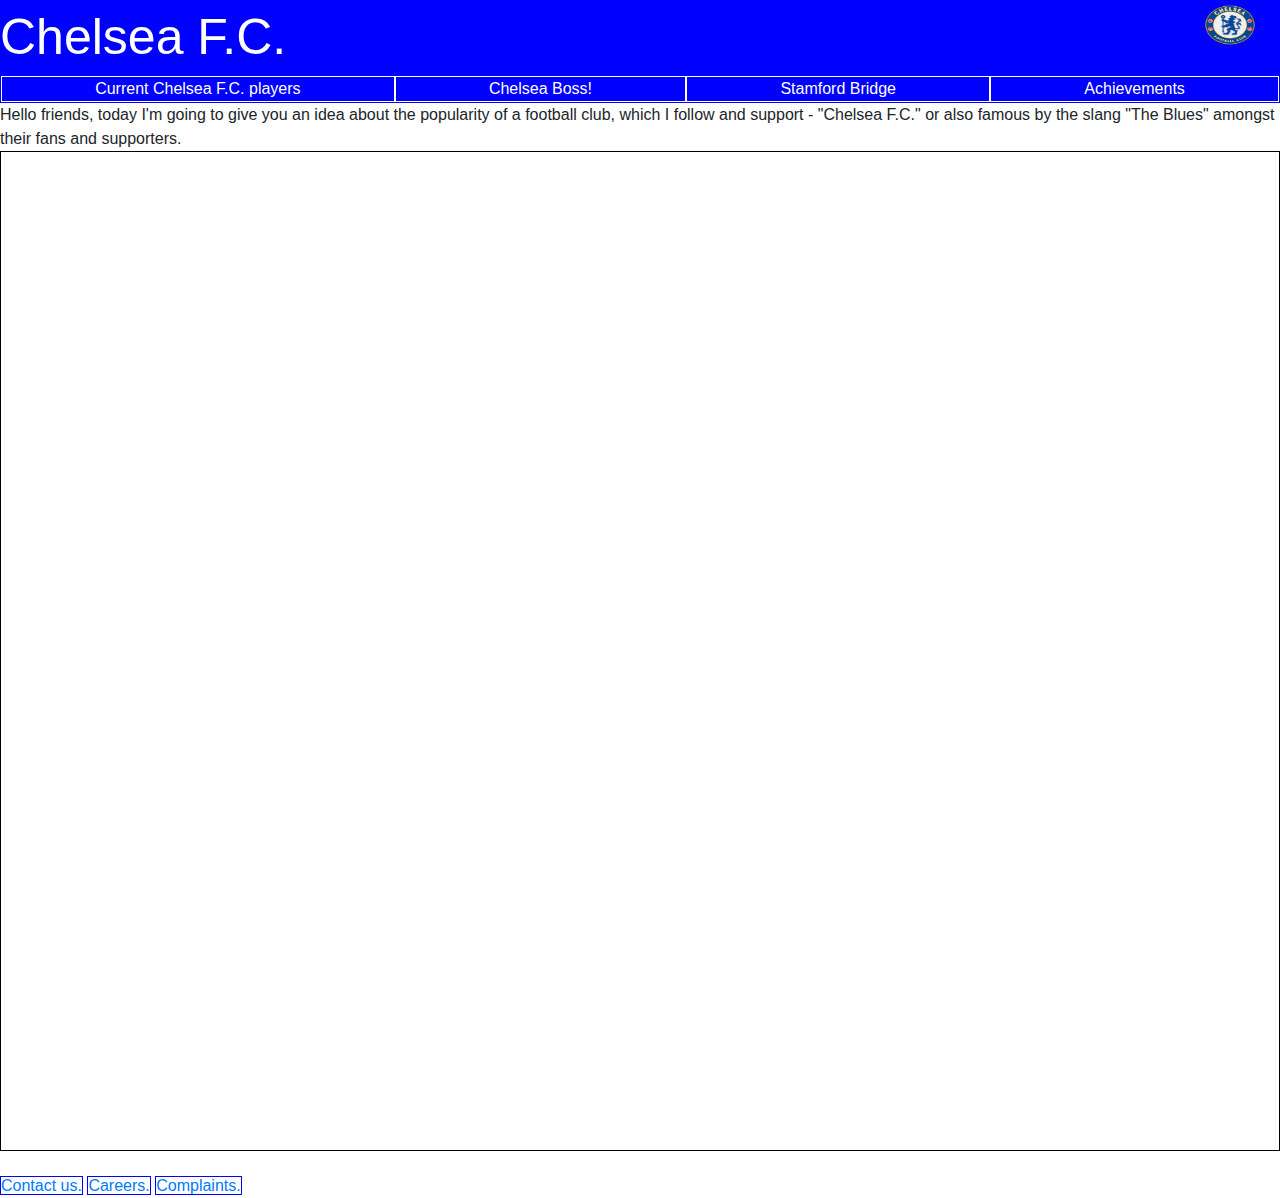
<file: index.html>
<!DOCTYPE html>
<html>
    <head>
        <title>Blog about my Favorite Football club</title>
        <meta name="viewport" content="width=device-width, initial-scale=1.0">
        <link rel="stylesheet" href="https://stackpath.bootstrapcdn.com/bootstrap/4.3.1/css/bootstrap.min.css" integrity="sha384-ggOyR0iXCbMQv3Xipma34MD+dH/1fQ784/j6cY/iJTQUOhcWr7x9JvoRxT2MZw1T" crossorigin="anonymous">
        <link rel="stylesheet" type="text/css" href="style.css">
        
    </head>
    <body>
        <header>Chelsea F.C.<img src="chelsea.png" height="50px" width="100px" align="right" class="logo"></header>     	
    	<nav class="grid">
    		<a href="players.html" target="myiframe" class="grid-item">Current Chelsea F.C. players</a>
    		<a href="manager.html" target="myiframe" class="grid-item">Chelsea Boss!</a>
    		<a href="stadium.html" target="myiframe" class="grid-item">Stamford Bridge</a>
    		<a href="fans.html" target="myiframe" class="grid-item">Achievements</a>
    	</nav>


        
        <p> Hello friends, today I'm going to give you an idea about the popularity of a football club, which I follow and support - "Chelsea F.C." or also famous by the slang "The Blues" amongst their fans and supporters.
        <iframe name="myiframe" src=""></iframe>
    </body>
    <footer>
        <a href="">Contact us.</a>
        <a href="">Careers.</a>
        <a href="">Complaints.</a>
    </footer>
</html>
</file>
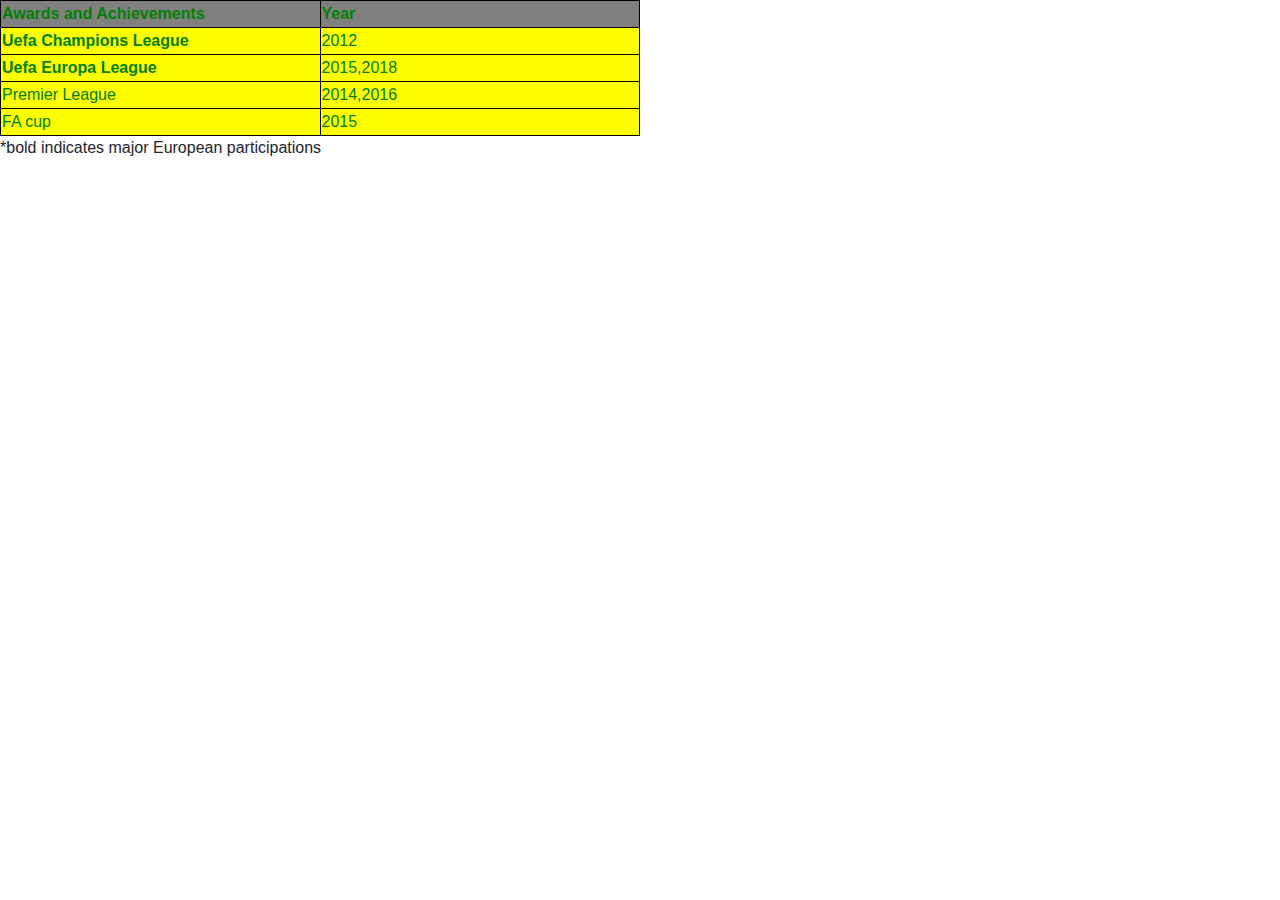
<file: fans.html>
<!DOCTYPE html>
<html>
<head>
	<title>Achievements</title>
	<link rel="stylesheet" href="https://stackpath.bootstrapcdn.com/bootstrap/4.3.1/css/bootstrap.min.css" integrity="sha384-ggOyR0iXCbMQv3Xipma34MD+dH/1fQ784/j6cY/iJTQUOhcWr7x9JvoRxT2MZw1T" crossorigin="anonymous">
	<link rel="stylesheet" type="text/css" href="style.css">
</head>
<body>
	<!-- <h1 id="hey">Awards and Achievements</h1>
	<ol>
		<li class="acc">Uefa Champions League</li>
		<li class="acc">Uefa Europa League</li>
		<li>Premier League</li>
		<li>FA CUP</li> -->
	<table>
		<tr>
			<th>
				Awards and Achievements
			</th>
			<th>Year</th>
		</tr>
		<tr>
			<td class="acc">Uefa Champions League</td>
			<td>2012</td>
		</tr>
		<tr>
			<td class="acc">Uefa Europa League</td>
			<td>2015,2018</td>
		</tr>
		<tr>
			<td>Premier League</td>
			<td>2014,2016</td>

		</tr>
		<tr>
			<td>FA cup</td>
			<td>2015</td>
		</tr>

	</table>

	</ol>
	<footer>*bold indicates major European participations</footer>
</body>
</html>
</file>
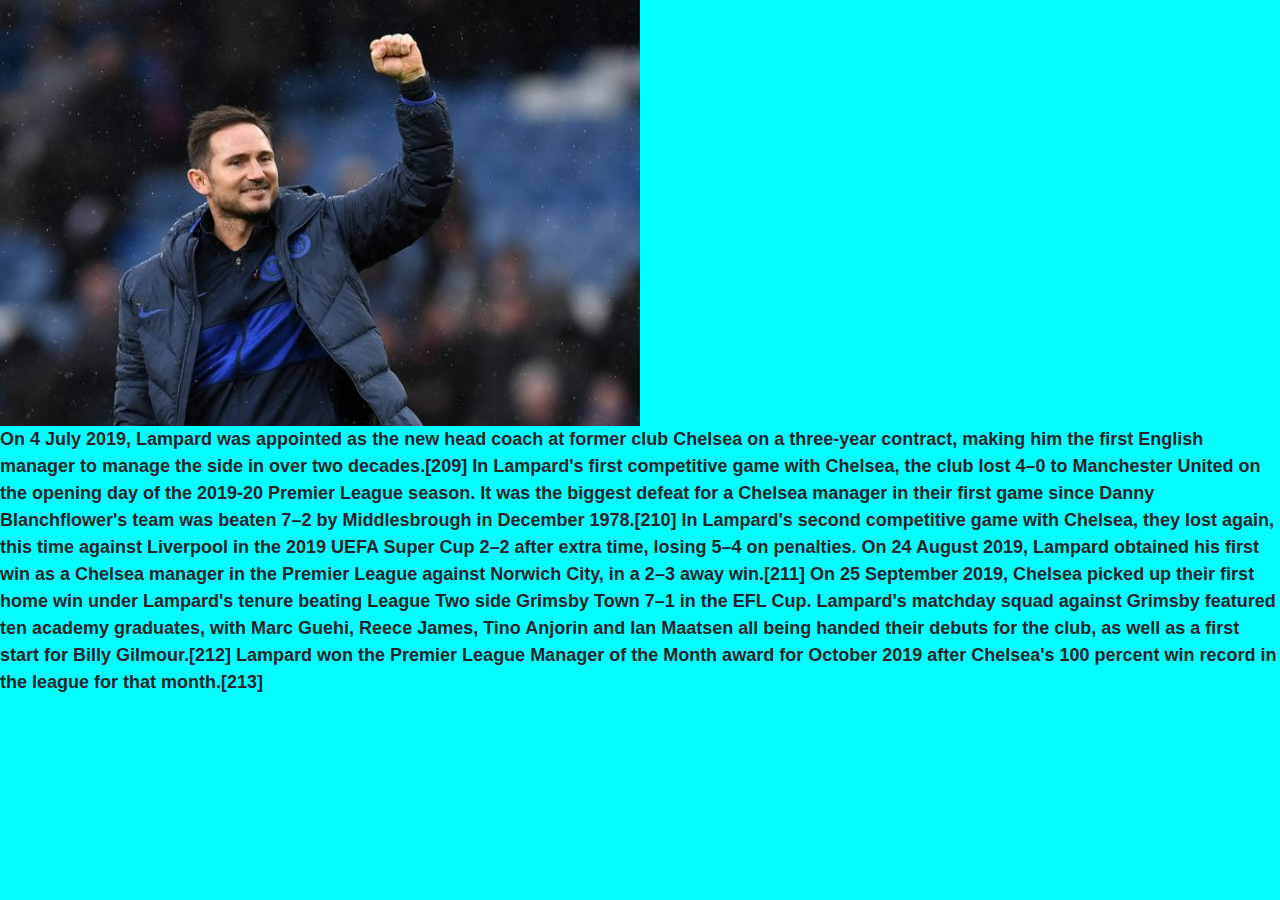
<file: manager.html>
<!DOCTYPE html>
<html>
<head>
	<title>Super Frankie Lampard</title>
	<link rel="stylesheet" href="https://stackpath.bootstrapcdn.com/bootstrap/4.3.1/css/bootstrap.min.css" integrity="sha384-ggOyR0iXCbMQv3Xipma34MD+dH/1fQ784/j6cY/iJTQUOhcWr7x9JvoRxT2MZw1T" crossorigin="anonymous">
	<link rel="stylesheet" type="text/css" href="style.css">
</head>
<body class="manager">
	<img src="lampard.jpg" height="50%" width="50%" align="middle">
	<p>
		On 4 July 2019, Lampard was appointed as the new head coach at former club Chelsea on a three-year contract, making him the first English manager to manage the side in over two decades.[209] In Lampard's first competitive game with Chelsea, the club lost 4–0 to Manchester United on the opening day of the 2019-20 Premier League season. It was the biggest defeat for a Chelsea manager in their first game since Danny Blanchflower's team was beaten 7–2 by Middlesbrough in December 1978.[210] In Lampard's second competitive game with Chelsea, they lost again, this time against Liverpool in the 2019 UEFA Super Cup 2–2 after extra time, losing 5–4 on penalties. On 24 August 2019, Lampard obtained his first win as a Chelsea manager in the Premier League against Norwich City, in a 2–3 away win.[211] On 25 September 2019, Chelsea picked up their first home win under Lampard's tenure beating League Two side Grimsby Town 7–1 in the EFL Cup. Lampard's matchday squad against Grimsby featured ten academy graduates, with Marc Guehi, Reece James, Tino Anjorin and Ian Maatsen all being handed their debuts for the club, as well as a first start for Billy Gilmour.[212] Lampard won the Premier League Manager of the Month award for October 2019 after Chelsea's 100 percent win record in the league for that month.[213]

	</p>
</body>
</html>
</file>
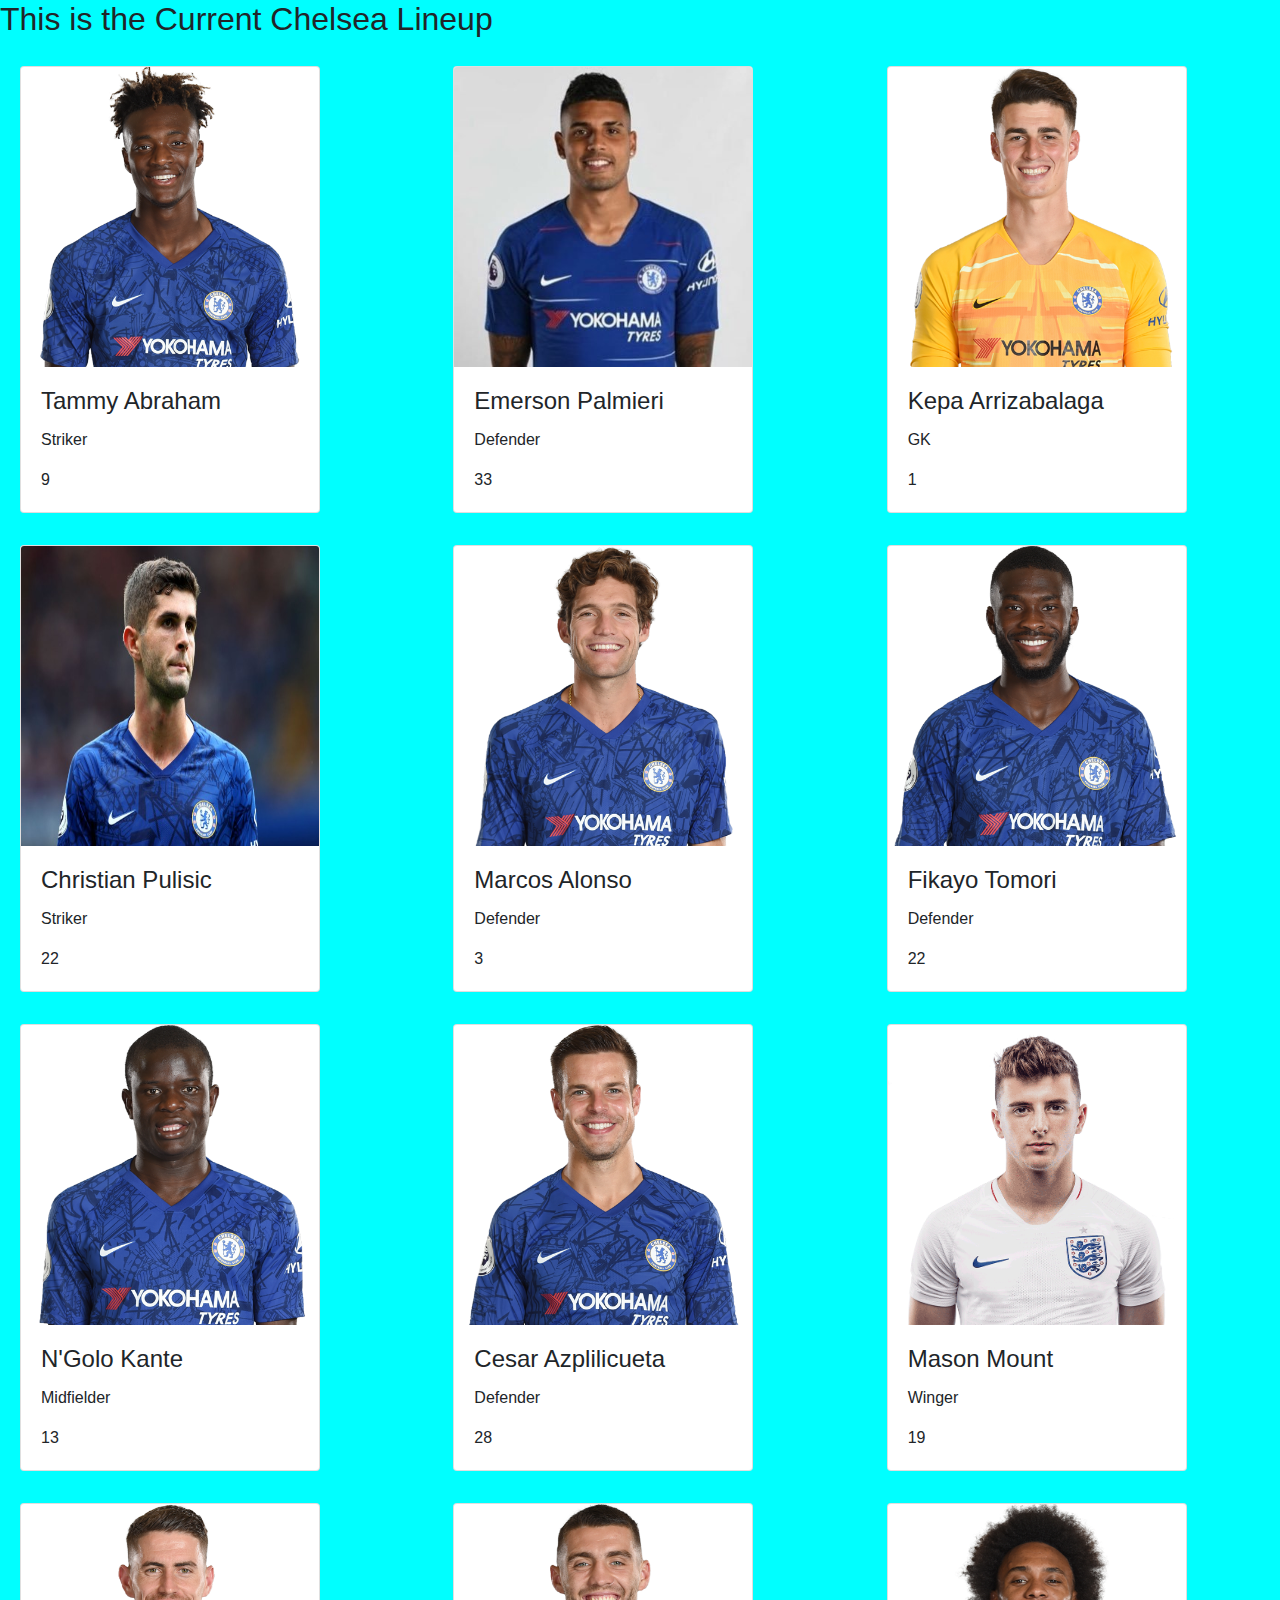
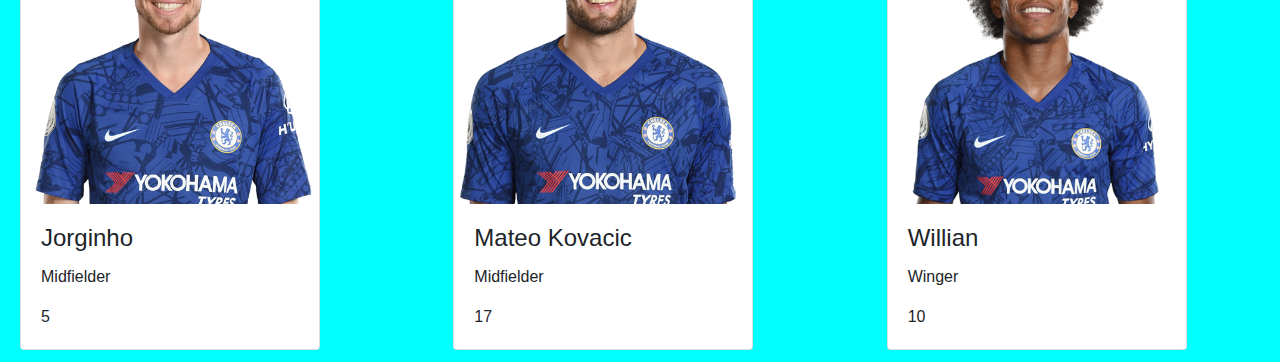
<file: players.html>
<!DOCTYPE html>
<html>
<head>
	<title>Chelsea Players</title>
	<link rel="stylesheet" href="https://stackpath.bootstrapcdn.com/bootstrap/4.3.1/css/bootstrap.min.css" integrity="sha384-ggOyR0iXCbMQv3Xipma34MD+dH/1fQ784/j6cY/iJTQUOhcWr7x9JvoRxT2MZw1T" crossorigin="anonymous">
	<link rel="stylesheet" type="text/css" href="style.css">
	<style>
		.card-img-top{
			height: 300px;
		}
		.card{
			margin: 20px;
			transition: transform .2s;
		}
	.card:hover {
	  -ms-transform: scale(1.1); /* IE 9 */
	  -webkit-transform: scale(1.1); /* Safari 3-8 */
	  transform: scale(1.1); 
	}
	</style>
</head>
<body class="players">
	<h2>This is the Current Chelsea Lineup</h2>
<!-- 	<table>
		<tr>
			<th>Jersey No.</th>
			<th>Player</th>
			<th>Position</th>
			<th>Photo</th>
		</tr>
		<tr>
			<td>9</td>		
			<td>Tammy Abraham</td>
			<td>Striker</td>
			<td><img src="tammy.png" height="50px" width="50px"></td>
		</tr>
		<tr>
			<td>1</td>		
			<td>Kepa Arrizabalaga</td>
			<td>GK</td>
			<td><img src="kepa.png" height="50px" width="50px"></td>
		</tr>
		<tr>
			<td>19</td>		
			<td>Mason Mount</td>
			<td>Winger</td>
			<td><img src="mount.png" height="50px" width="50px"></td>
		</tr>
		<tr>
			<td>8</td>		
			<td>Tomori</td>
			<td>Defender</td>
			<td><img src="tomori.png" height="50px" width="50px"></td>
		</tr>
		<tr>
			<td>20</td>		
			<td>Willian</td>
			<td>MF</td>
			<td><img src="willian.png" height="50px" width="50px"></td>
		</tr>
	</table> -->
	<div class="card-columns">
		<div class="card" style="width:300px">
		  <img class="card-img-top" src="tammy.png" alt="Tammy Abraham">
		  <div class="card-body">
		    <h4 class="card-title">Tammy Abraham</h4>
		    <p class="card-text">Striker</p>
		    <p class="card-text">9</p>
		    
		  </div>
		</div>
		<div class="card" style="width:300px">
		  <img class="card-img-top" src="pul.jpg" alt="Tammy Abraham">
		  <div class="card-body">
		    <h4 class="card-title">Christian Pulisic</h4>
		    <p class="card-text">Striker</p>
		    <p class="card-text">22</p>
		    
		  </div>
		</div>
		<div class="card" style="width:300px">
		  <img class="card-img-top" src="kante.png" alt="Tammy Abraham">
		  <div class="card-body">
		    <h4 class="card-title">N'Golo Kante</h4>
		    <p class="card-text">Midfielder</p>
		    <p class="card-text">13</p>
		    
		  </div>
		</div>
		<div class="card" style="width:300px">
		  <img class="card-img-top" src="jorginho.png" alt="Tammy Abraham">
		  <div class="card-body">
		    <h4 class="card-title">Jorginho</h4>
		    <p class="card-text">Midfielder</p>
		    <p class="card-text">5</p>
		    
		  </div>
		</div>
		<div class="card" style="width:300px">
		  <img class="card-img-top" src="emerson.jpg" alt="Tammy Abraham">
		  <div class="card-body">
		    <h4 class="card-title">Emerson Palmieri</h4>
		    <p class="card-text">Defender</p>
		    <p class="card-text">33</p>
		    
		  </div>
		</div>
		<div class="card" style="width:300px">
		  <img class="card-img-top" src="alonso.png" alt="Tammy Abraham">
		  <div class="card-body">
		    <h4 class="card-title">Marcos Alonso</h4>
		    <p class="card-text">Defender</p>
		    <p class="card-text">3</p>
		    
		  </div>
		</div>
		<div class="card" style="width:300px">
		  <img class="card-img-top" src="azpi.png" alt="Tammy Abraham">
		  <div class="card-body">
		    <h4 class="card-title">Cesar Azplilicueta</h4>
		    <p class="card-text">Defender</p>
		    <p class="card-text">28</p>
		    
		  </div>
		</div>
		<div class="card" style="width:300px">
		  <img class="card-img-top" src="kovacic.png" alt="Tammy Abraham">
		  <div class="card-body">
		    <h4 class="card-title">Mateo Kovacic</h4>
		    <p class="card-text">Midfielder</p>
		    <p class="card-text">17</p>
		    
		  </div>
		</div>
		<div class="card" style="width:300px">
		  <img class="card-img-top" src="kepa.png" alt="Tammy Abraham">
		  <div class="card-body">
		    <h4 class="card-title">Kepa Arrizabalaga</h4>
		    <p class="card-text">GK</p>
		    <p class="card-text">1</p>
		    
		  </div>
		</div>
		<div class="card" style="width:300px">
		  <img class="card-img-top" src="tomori.png" alt="Tammy Abraham">
		  <div class="card-body">
		    <h4 class="card-title">Fikayo Tomori</h4>
		    <p class="card-text">Defender</p>
		    <p class="card-text">22</p>
		    
		  </div>
		</div>
		<div class="card" style="width:300px">
		  <img class="card-img-top" src="mount.png" alt="Tammy Abraham">
		  <div class="card-body">
		    <h4 class="card-title">Mason Mount</h4>
		    <p class="card-text">Winger</p>
		    <p class="card-text">19</p>
		    
		  </div>
		</div>
		<div class="card" style="width:300px">
		  <img class="card-img-top" src="willian.png" alt="Tammy Abraham">
		  <div class="card-body">
		    <h4 class="card-title">Willian</h4>
		    <p class="card-text">Winger</p>
		    <p class="card-text">10</p>
		    
		  </div>
		</div>
	</div>
</body>
</html>
</file>
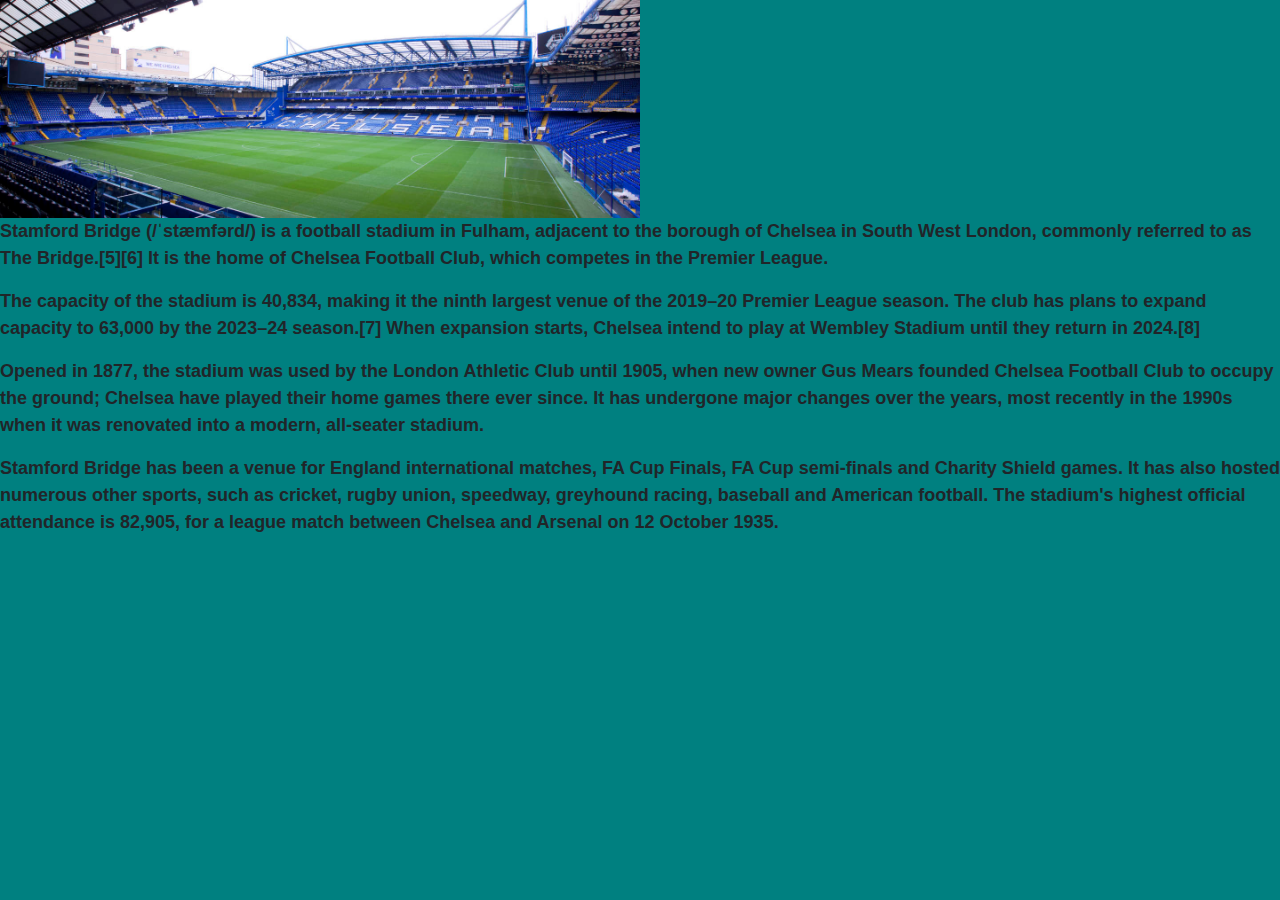
<file: stadium.html>
<!DOCTYPE html>
<html>
<head>
	<title>The Bridge</title>
	<link rel="stylesheet" href="https://stackpath.bootstrapcdn.com/bootstrap/4.3.1/css/bootstrap.min.css" integrity="sha384-ggOyR0iXCbMQv3Xipma34MD+dH/1fQ784/j6cY/iJTQUOhcWr7x9JvoRxT2MZw1T" crossorigin="anonymous">
	<link rel="stylesheet" type="text/css" href="style.css">
</head>
<body class="stadium">
	<img src="bridge.jpg" height="50%" width="50%" align="middle">
	<p>
		Stamford Bridge (/ˈstæmfərd/) is a football stadium in Fulham, adjacent to the borough of Chelsea in South West London, commonly referred to as The Bridge.[5][6] It is the home of Chelsea Football Club, which competes in the Premier League.
	</p>
	<p>The capacity of the stadium is 40,834, making it the ninth largest venue of the 2019–20 Premier League season. The club has plans to expand capacity to 63,000 by the 2023–24 season.[7] When expansion starts, Chelsea intend to play at Wembley Stadium until they return in 2024.[8]
	</p>
	<p>Opened in 1877, the stadium was used by the London Athletic Club until 1905, when new owner Gus Mears founded Chelsea Football Club to occupy the ground; Chelsea have played their home games there ever since. It has undergone major changes over the years, most recently in the 1990s when it was renovated into a modern, all-seater stadium.
	</p>
	<p>Stamford Bridge has been a venue for England international matches, FA Cup Finals, FA Cup semi-finals and Charity Shield games. It has also hosted numerous other sports, such as cricket, rugby union, speedway, greyhound racing, baseball and American football. The stadium's highest official attendance is 82,905, for a league match between Chelsea and Arsenal on 12 October 1935. 
	</p>
</body>
</html>
</file>
<file: style.css>
header {
	background-color: blue;
	font-size: 50px;
	color: white;
	size: 60px;

}

nav a:hover{
	background-color: white;
	color: blue;
	-ms-transform: scale(1.1); /* IE 9 */
	-webkit-transform: scale(1.1); /* Safari 3-8 */
	transform: scale(1.1);
}

@media (max-width:500px){
	.logo{
		display: none;
	}
}
nav{
	text-decoration: none;
	
}
header > img{
	size: 100px;
	padding: 5px;
}
#hey{
	color: blue;
}
.grid {
	background-color: white;
	color: blue;
	display: grid;
	padding: 20px
	grid-column-gap: 10px;
	grid-template-columns: auto auto auto auto;
}

.grid-item {
	background-color: blue;
	color: white;
	border-color: white;
	transition: transform .2s;

}

table {
	border: 1px solid black;
	border-collapse:  collapse;
	width: 50%;
}
th,td {
	border: 1px solid black;
	border-collapse:  collapse;
	width: 50%;
}

nav {
	border: 1px solid blue;
	border-collapse: collapse;
	text-align: center;
}

a{
	border: 1px solid blue;
}

.acc {
	font-weight: bold;
}


iframe{
	width: 100%;
	min-height: 1000px;
	border: 1px solid black;
}

footer > a{
	align-items: right;
	

}

table {
  align: center; }
  table tr {
    color: green; }
    table tr th {
      background-color: grey; }
    table tr td {
      background-color: yellow; }

.players {
  background-color: cyan; }

.stadium, .manager {
  font-family: sans-serif;
  font-size: 18px;
  font-weight: bold; }

.stadium {
  background-color: teal; }

.manager {
  background-color: cyan; }
</file>
